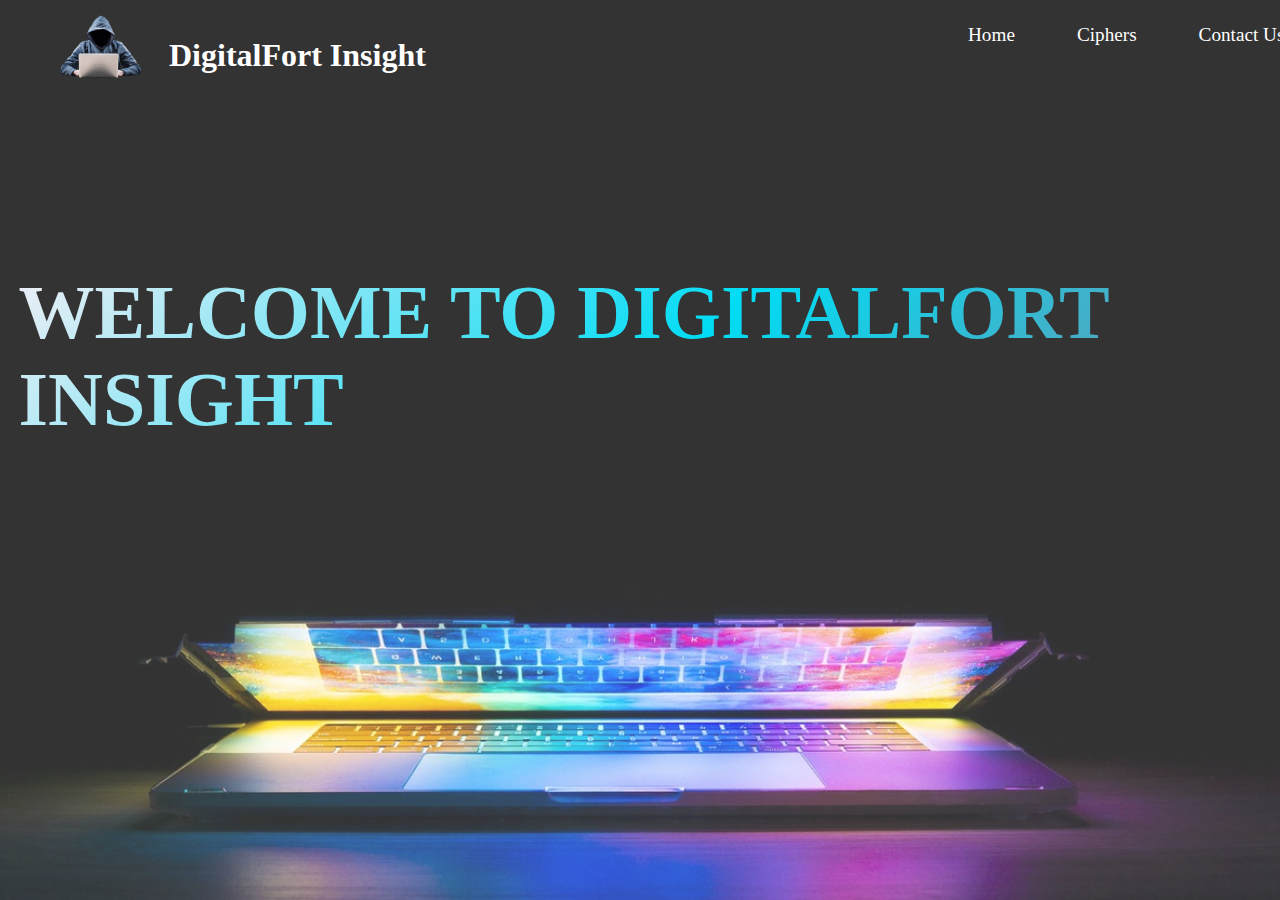
<file: index.html>
<!DOCTYPE html>
<html lang="en">
<head>
    <meta charset="UTF-8">
    <meta name="viewport" content="width=device-width, initial-scale=1.0">
    <title>Home | Ciphers</title>
    <link href="https://cdn.jsdelivr.net/npm/bootstrap@5.3.2/dist/css/bootstrap.min.css" rel="stylesheet" integrity="sha384-T3c6CoIi6uLrA9TneNEoa7RxnatzjcDSCmG1MXxSR1GAsXEV/Dwwykc2MPK8M2HN" crossorigin="anonymous">
    <link rel="stylesheet" href="style.css">
</head>
<body>
    <header class="header">
        <div class="left">
            <img src="logo2.png" width="15%" alt="logo">
            <h1 id="logo">DigitalFort Insight</h1>
        </div>
        <div class="right">
            <nav class="navbar">
                <ul>
                    
                    <li><a href="index.html">Home</a></li>
                    <li><a href="ciphers.html">Ciphers</a></li>
                    <li><a href="contact.html">Contact Us</a></li>
                </ul>
            </nav>
        </div>
    </header>

    <!-- Inside the home section -->
<section class="home" id="homeSection">
    <div class="col-md-12 text-center">
        <h3 class="animate-charcter"> Welcome to DigitalFort Insight</h3>
      </div>
</section>





      <script src="https://cdn.jsdelivr.net/npm/bootstrap@5.3.2/dist/js/bootstrap.bundle.min.js" integrity="sha384-C6RzsynM9kWDrMNeT87bh95OGNyZPhcTNXj1NW7RuBCsyN/o0jlpcV8Qyq46cDfL" crossorigin="anonymous"></script>
</body>
</html>
</file>
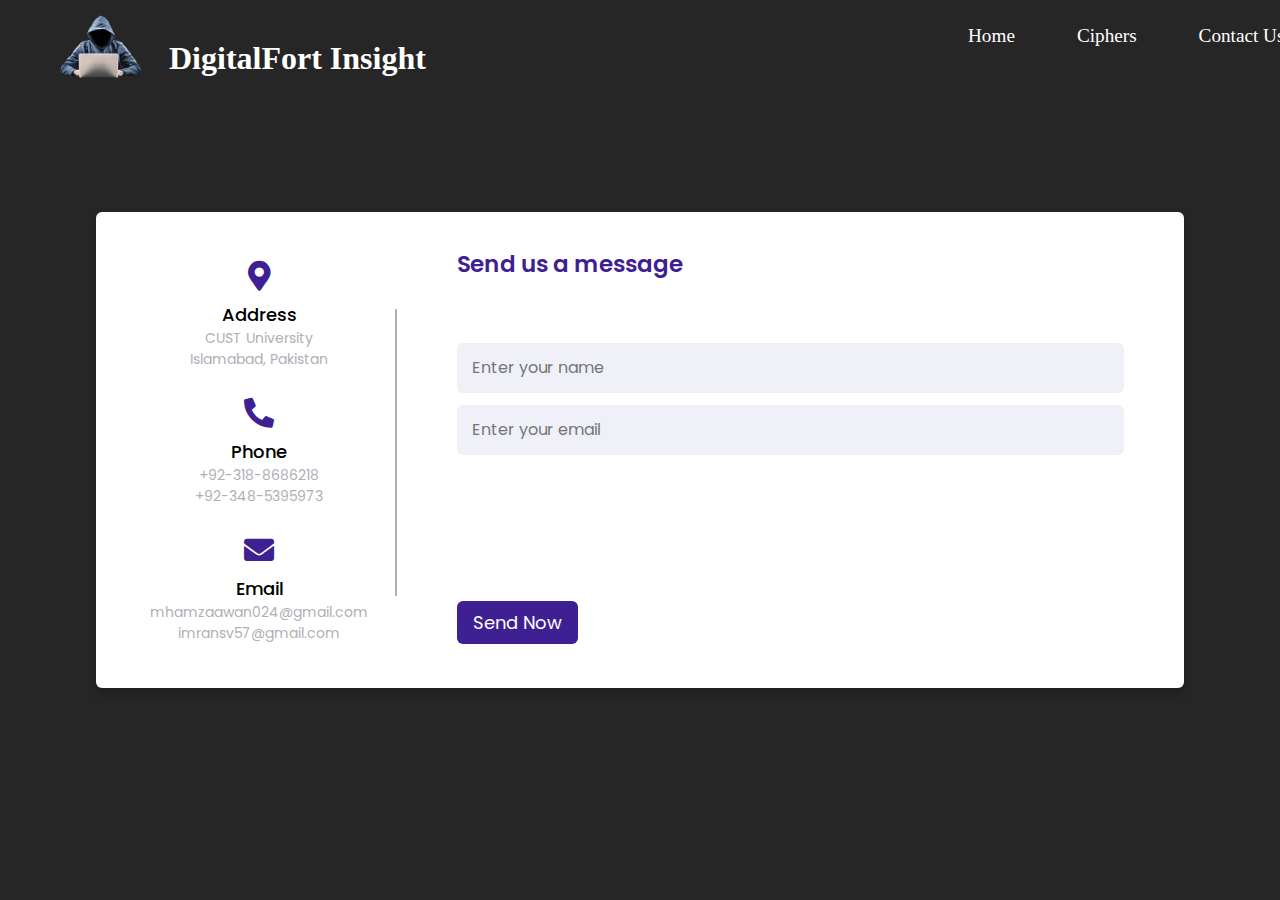
<file: contact.html>
<!DOCTYPE html>
<!-- Created By CodingLab - www.codinglabweb.com -->
<html lang="en" dir="ltr">
  <head>
    <meta charset="UTF-8">
    <title> Responsive Contact Us Form  | CodingLab </title>
    <link rel="stylesheet" href="contact.css">
    <!-- Fontawesome CDN Link -->
    <link rel="stylesheet" href="https://cdnjs.cloudflare.com/ajax/libs/font-awesome/5.15.2/css/all.min.css"/>
     <meta name="viewport" content="width=device-width, initial-scale=1.0">
   </head>
<body>

    <header class="header">
        <div class="left">
            <img src="logo2.png" width="15%" alt="logo">
            <h1 id="logo">DigitalFort Insight</h1>
        </div>
        <div class="right">
            <nav class="navbar">
                <ul>
                    <li><a href="index.html">Home</a></li>
                    <li><a href="ciphers.html">Ciphers</a></li>
                    <li><a href="contact.html">Contact Us</a></li>
                </ul>
            </nav>
        </div>
    </header>

  <div class="container">
    <div class="content">
      <div class="left-side">
        <div class="address details">
          <i class="fas fa-map-marker-alt"></i>
          <div class="topic">Address</div>
          <div class="text-one">CUST University</div>
          <div class="text-two">Islamabad, Pakistan</div>
        </div>
        <div class="phone details">
          <i class="fas fa-phone-alt"></i>
          <div class="topic">Phone</div>
          <div class="text-one">+92-318-8686218</div>
          <div class="text-two">+92-348-5395973</div>
        </div>
        <div class="email details">
          <i class="fas fa-envelope"></i>
          <div class="topic">Email</div>
          <div class="text-one">mhamzaawan024@gmail.com</div>
          <div class="text-two">imransv57@gmail.com</div>
        </div>
      </div>
      <div class="right-side">
        <div class="topic-text">Send us a message</div>
        <pre>

        </pre>
      <form action="#">
        <div class="input-box">
          <input type="text" placeholder="Enter your name">
        </div>
        <div class="input-box">
          <input type="text" placeholder="Enter your email">
        </div>
        <div class="input-box message-box">
          
        </div>
        <div class="button">
          <input type="button" value="Send Now" >
        </div>
      </form>
    </div>
    </div>
  </div>
</body>
</html>
</file>
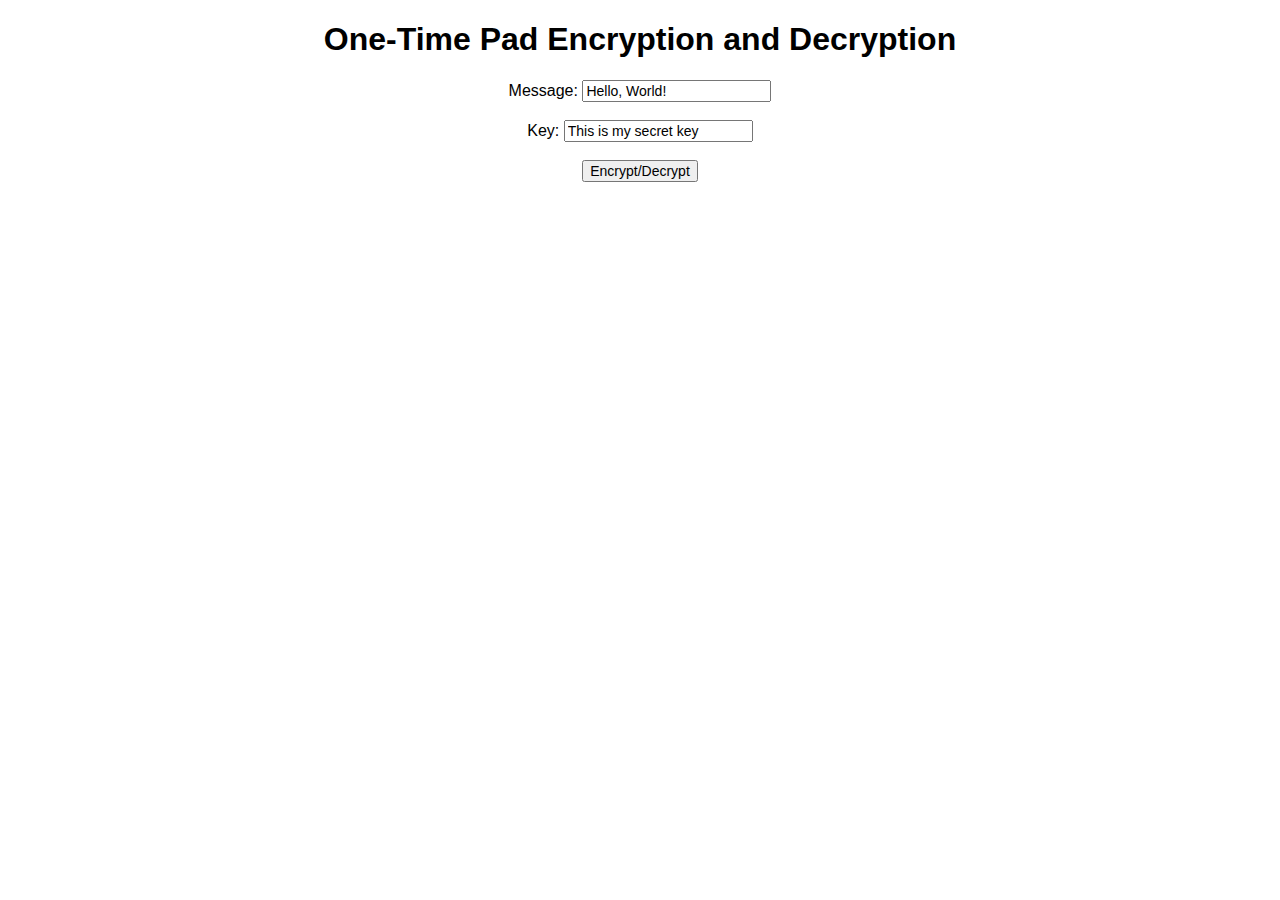
<file: test.html>
<!DOCTYPE html>
<html lang="en">
<head>
 <meta charset="UTF-8">
 <meta name="viewport" content="width=device-width, initial-scale=1.0">
 <title>One-Time Pad Encryption and Decryption</title>
 <style>
    body {
      font-family: Arial, sans-serif;
      text-align: center;
    }
    input, button {
      font-size: 14px;
    }
    button {
      cursor: pointer;
    }
 </style>
</head>
<body>
 <h1>One-Time Pad Encryption and Decryption</h1>
 <label for="message">Message:</label>
 <input type="text" id="message" name="message" value="Hello, World!">
 <br><br>
 <label for="key">Key:</label>
 <input type="text" id="key" name="key" value="This is my secret key">
 <br><br>
 <button onclick="encryptDecrypt()">Encrypt/Decrypt</button>
 <br><br>
 <div id="result"></div>

 <script>
    function encryptDecrypt() {
      const message = document.getElementById('message').value;
      const key = document.getElementById('key').value;
      const resultDiv = document.getElementById('result');
      
      // Call encryption and decryption functions
      const encryptedMessage = oneTimePadEncrypt(message, key);
      const originalMessage = oneTimePadDecrypt(encryptedMessage, key);
      
      // Display the result
      resultDiv.innerHTML = 'Encrypted message: ' + encryptedMessage + '<br><br>' + 'Original message: ' + originalMessage;
    }
    
    // Your JavaScript encryption and decryption functions here
    function oneTimePadEncrypt(message, key) {
  let encryptedMessage = '';
  for (let i = 0; i < message.length; i++) {
    encryptedMessage += String.fromCharCode(message.charCodeAt(i) ^ key.charCodeAt(i % key.length));
  }
  return encryptedMessage;
}

function oneTimePadDecrypt(encryptedMessage, key) {
  return oneTimePadEncrypt(encryptedMessage, key);
}

// Usage
const message = 'Hello, World!';
const key = 'This is my secret key';

const encryptedMessage = oneTimePadEncrypt(message, key);
console.log('Encrypted message:', encryptedMessage);

const originalMessage = oneTimePadDecrypt(encryptedMessage, key);
console.log('Original message:', originalMessage);


//Decryption
function oneTimePadDecrypt(encryptedMessage, key) {
  let decryptedMessage = '';
  for (let i = 0; i < encryptedMessage.length; i++) {
    const encryptedCharCode = encryptedMessage.charCodeAt(i);
    const keyCharCode = key.charCodeAt(i);
    const originalCharCode = (encryptedCharCode - keyCharCode + 26) % 26;
    decryptedMessage += String.fromCharCode(originalCharCode + 65);
  }
  return decryptedMessage;
}
 </script>
</body>
</html>
</file>
<file: style.css>
*{
    padding: 0;
    margin: 0;
   
}



.left{
    position: absolute;
    display: block;
    left: 60px;
    top: 15px;
    /*border: 2px solid red;*/
    width: 42%;
}
.left h1{
    color: white;
    font-family: 'Bree Serif', serif;
    margin-left: 109px;
    margin-top: -45px;
}

.right{
    position: absolute;
    display: block;
    width: 40%;
    /*border: 2px solid green;*/
    right: -169px;
    top: 24px;
}
.navbar{
    display: flex;
}
.navbar ul{
   display: flex;
    
}

.navbar li{
    list-style: none;
    padding: 0px 11px;

}
.navbar li a{
    text-decoration: none;
    font-size: 1.2rem;
    color: white;
    width: 10%;
    border-radius: 100px;
    padding: 5px 20px;
    transition: 0.6s ease;
    font-family: 'Balsamiq Sans', cursive;
}
.navbar li a:hover{
    color: black;
    background-color: white;
}

/*Home*/
.home{
    display: flex;
    flex-direction: column;
    padding: 3px 200px;
    height: 589px;
    justify-content: center;
    align-items: center;
  

    margin: 89px 91px;
}
.home::before{
    content: "";
    background: url(bg_4.jpg) no-repeat center center/cover;
    position: absolute;
    top: 0;
    left: 0;
    height: 100%;
    width: 100%;
    z-index: -1;
    opacity: 0.8;
}

.text-center{
    
    width: 900px;
    margin-left: 269px;
    height: 40%;
}
.animate-charcter
{
   text-transform: uppercase;
  background-image: linear-gradient(
    -225deg,
    #f0eef5 0%,
    #00dcf4 29%,
    #b36680 67%,
    #fff800 100%
  );
  background-size: auto auto;
  background-clip: border-box;
  background-size: 200% auto;
  color: #fff;
  background-clip: text;
  -webkit-text-fill-color: transparent;
  -webkit-background-clip: text;
  -webkit-text-fill-color: transparent;
  animation: textclip 2s linear infinite;
  display: inline-block;
  font-size: 76px;
  margin-left: -306px;
}

@keyframes textclip {
  to {
    background-position: 200% center;
  }
}
</file>
<file: contact.css>
@import url('https://fonts.googleapis.com/css2?family=Poppins:wght@200;300;400;500;600;700&display=swap');
*{
  margin: 0;
  padding: 0;
  box-sizing: border-box;
  font-family: "Poppins" , sans-serif;
}



.left {
    position: absolute;
    display: block;
    left: 60px;
    top: 15px;
    /*border: 2px solid red;*/
   width: 42%;
}

.left h1{
    color: white;
    font-family: 'Bree Serif', serif;
    margin-left: 109px;
    margin-top: -45px;
}

.right {
    position: absolute;
    display: block;
    width: 40%;
    right: -169px;
    top: 24px;
}

.navbar {
    display: flex;
}

.navbar ul {
    display: flex;
}

.navbar li {
    list-style: none;
    padding: 0px 11px;
}

.navbar li a {
    text-decoration: none;
    font-size: 1.2rem;
    color: white;
    width: 10%;
    border-radius: 100px;
    padding: 5px 20px;
    transition: 0.6s ease;
    font-family: 'Balsamiq Sans', cursive;
}

.navbar li a:hover {
    color: black;
    background-color: white;
}
body{
  min-height: 100vh;
  width: 100%;
  background: #272626;
  display: flex;
  align-items: center;
  justify-content: center;
}
.container{
  width: 85%;
  background: #fff;
  border-radius: 6px;
  padding: 20px 60px 30px 40px;
  box-shadow: 0 5px 10px rgba(0, 0, 0, 0.2);
}
.container .content{
  display: flex;
  align-items: center;
  justify-content: space-between;
}
.container .content .left-side{
  width: 25%;
  height: 100%;
  display: flex;
  flex-direction: column;
  align-items: center;
  justify-content: center;
  margin-top: 15px;
  position: relative;
}
.content .left-side::before{
  content: '';
  position: absolute;
  height: 70%;
  width: 2px;
  right: -15px;
  top: 50%;
  transform: translateY(-50%);
  background: #afafb6;
}
.content .left-side .details{
  margin: 14px;
  text-align: center;
}
.content .left-side .details i{
  font-size: 30px;
  color: #3e2093;
  margin-bottom: 10px;
}
.content .left-side .details .topic{
  font-size: 18px;
  font-weight: 500;
}
.content .left-side .details .text-one,
.content .left-side .details .text-two{
  font-size: 14px;
  color: #afafb6;
}
.container .content .right-side{
  width: 75%;
  margin-left: 75px;
}
.content .right-side .topic-text{
  font-size: 23px;
  font-weight: 600;
  color: #3e2093;
}
.right-side .input-box{
  height: 50px;
  width: 100%;
  margin: 12px 0;
}
.right-side .input-box input,
.right-side .input-box textarea{
  height: 100%;
  width: 100%;
  border: none;
  outline: none;
  font-size: 16px;
  background: #F0F1F8;
  border-radius: 6px;
  padding: 0 15px;
  resize: none;
}
.right-side .message-box{
  min-height: 110px;
}
.right-side .input-box textarea{
  padding-top: 6px;
}
.right-side .button{
  display: inline-block;
  margin-top: 12px;
}
.right-side .button input[type="button"]{
  color: #fff;
  font-size: 18px;
  outline: none;
  border: none;
  padding: 8px 16px;
  border-radius: 6px;
  background: #3e2093;
  cursor: pointer;
  transition: all 0.3s ease;
}
.button input[type="button"]:hover{
  background: #5029bc;
}
@media (max-width: 950px) {
  .container{
    width: 90%;
    padding: 30px 40px 40px 35px ;
  }
  .container .content .right-side{
   width: 75%;
   margin-left: 55px;
}
}
@media (max-width: 820px) {
  .container{
    margin: 40px 0;
    height: 100%;
  }
  .container .content{
    flex-direction: column-reverse;
  }
 .container .content .left-side{
   width: 100%;
   flex-direction: row;
   margin-top: 40px;
   justify-content: center;
   flex-wrap: wrap;
 }
 .container .content .left-side::before{
   display: none;
 }
 .container .content .right-side{
   width: 100%;
   margin-left: 0;
 }
}
</file>
